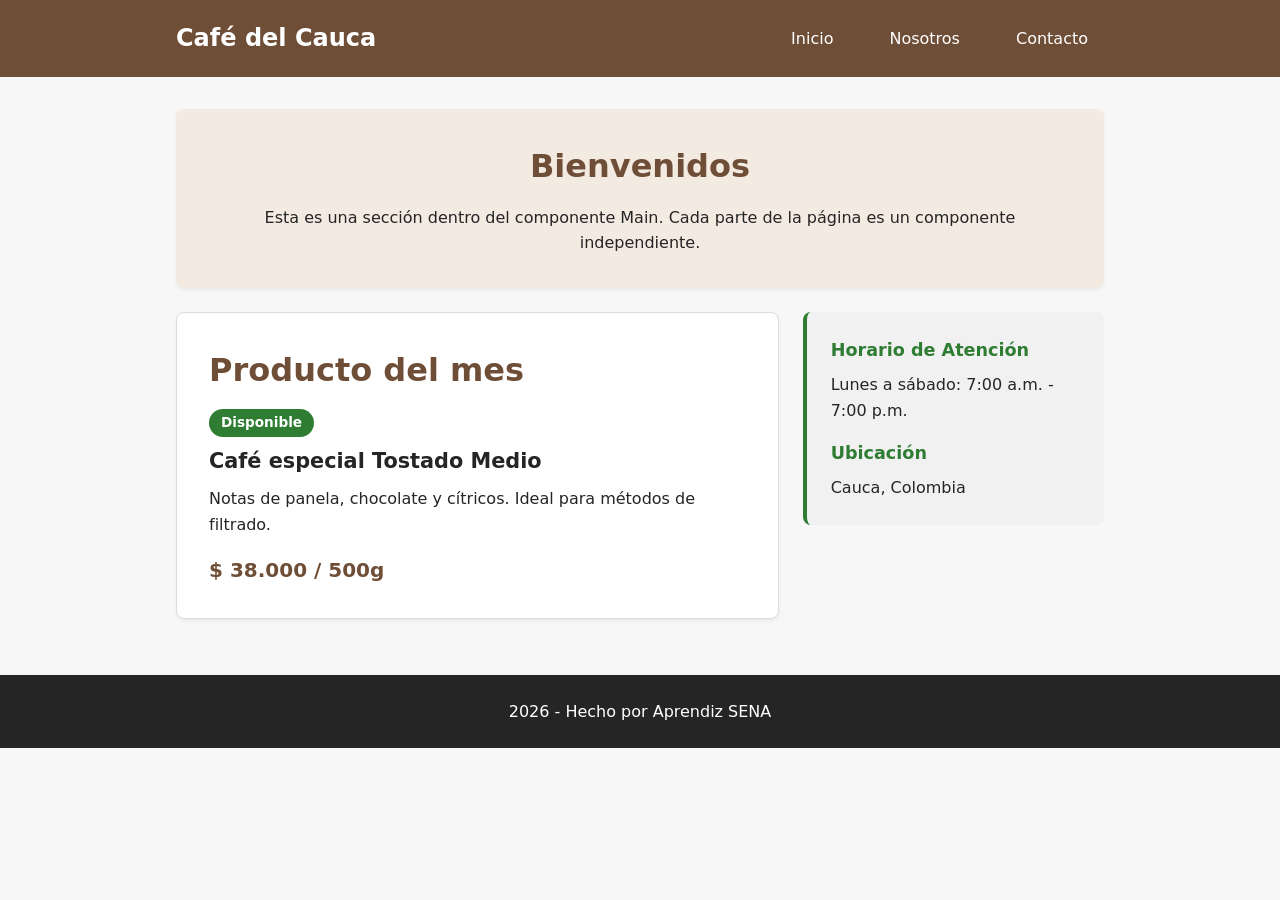
<file: index.html>
<!DOCTYPE html>
<html lang="es">
<head>
    <meta charset="UTF-8">
    <meta name="viewport" content="width=device-width, initial-scale=1.0">
    <title>Café del Cauca</title>
    <link rel="stylesheet" href="estilos.css">
</head>
<body>
    <header class="encabezado">
        <div class="contenedor encabezado__contenido">
            <h1 class="logo">Café del Cauca</h1>
            <nav class="navegacion">
                <ul class="menu">
                    <li class="menu__item"><a href="index.html" class="menu__enlace">Inicio</a></li>
                    <li class="menu__item"><a href="nosotros.html" class="menu__enlace">Nosotros</a></li>
                    <li class="menu__item"><a href="contacto.html" class="menu__enlace">Contacto</a></li>
                </ul>
            </nav>
        </div>
    </header>

    <main class="principal contenedor">
        <!-- Sección 1: Portada / Bienvenida -->
        <section class="seccion seccion--portada">
            <h2>Bienvenidos</h2>
            <p>Esta es una sección dentro del componente Main. Cada parte de la página es un componente independiente.</p>
        </section>

        <!-- Contenedor grid para el producto y el aside -->
        <div class="contenido-grid">
            <!-- Sección 2: Producto del mes -->
            <section class="seccion">
                <h2>Producto del mes</h2>
                <article class="articulo">
                    <span class="etiqueta">Disponible</span>
                    <h3 class="articulo__titulo">Café especial Tostado Medio</h3>
                    <p class="articulo__texto">Notas de panela, chocolate y cítricos. Ideal para métodos de filtrado.</p>
                    <p class="articulo__precio">$ 38.000 / 500g</p>
                </article>
            </section>

            <!-- Sección 3 / Aside: Horario y Ubicación -->
            <aside class="lateral">
                <h3 class="lateral__titulo">Horario de Atención</h3>
                <p>Lunes a sábado: 7:00 a.m. - 7:00 p.m.</p>
                <h3 class="lateral__titulo">Ubicación</h3>
                <p>Cauca, Colombia</p>
            </aside>
        </div>
    </main>

    <footer class="pie">
        <div class="contenedor">
            <p>2026 - Hecho por Aprendiz SENA</p>
        </div>
    </footer>
</body>
</html>
</file>
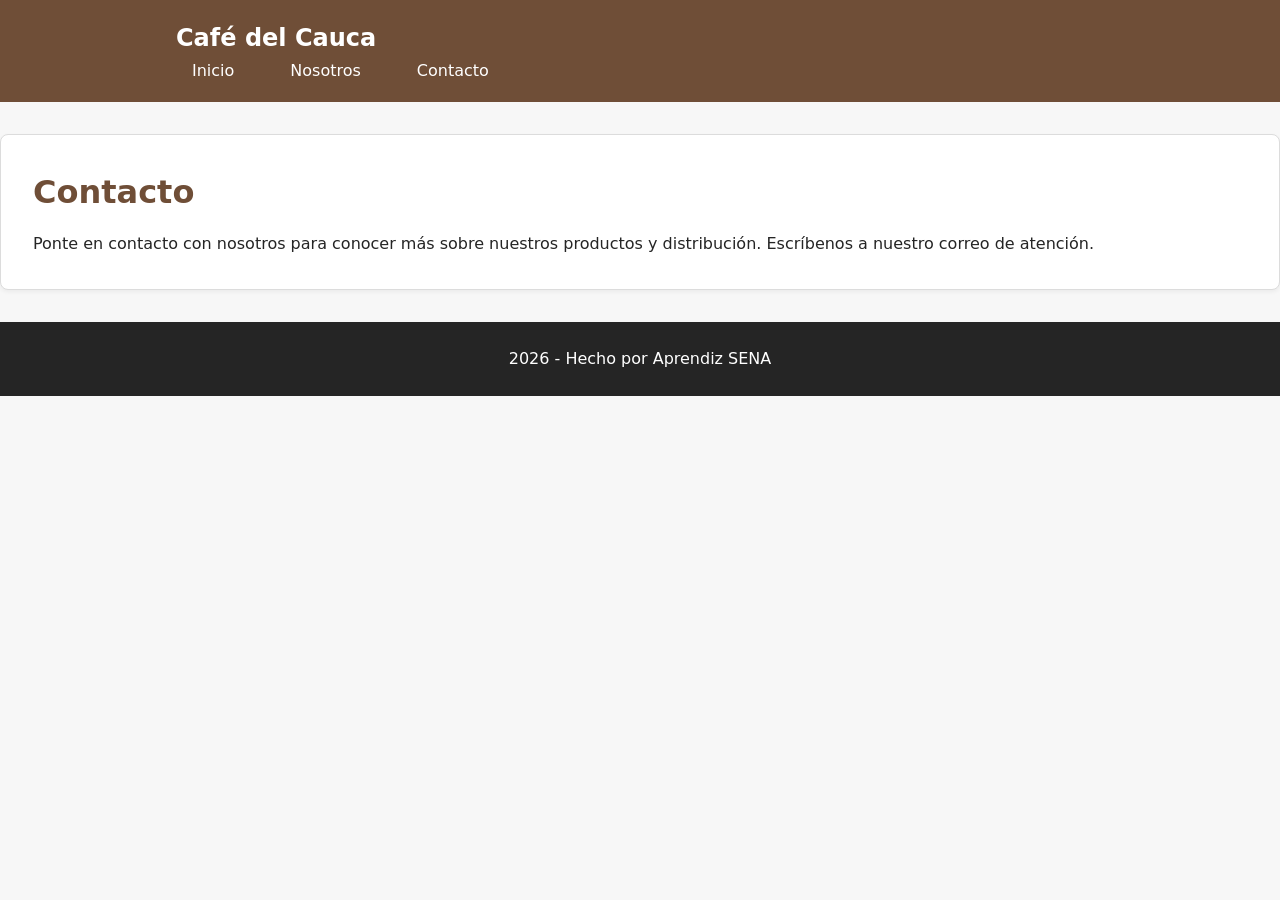
<file: contacto.html>
<!DOCTYPE html>
<html lang="es">
<head>
    <meta charset="UTF-8">
    <meta name="viewport" content="width=device-width, initial-scale=1.0">
    <title>Contacto - Café del Cauca</title>
    <link rel="stylesheet" href="estilos.css">
</head>
<body>
    <header class="encabezado">
        <div class="contenedor">
            <h1 class="logo">Café del Cauca</h1>
            <nav class="navegacion">
                <ul class="menu">
                    <li class="menu__item"><a href="index.html" class="menu__enlace">Inicio</a></li>
                    <li class="menu__item"><a href="nosotros.html" class="menu__enlace">Nosotros</a></li>
                    <li class="menu__item"><a href="contacto.html" class="menu__enlace">Contacto</a></li>
                </ul>
            </nav>
        </div>
    </header>

    <main class="principal">
        <section class="seccion">
            <h2>Contacto</h2>
            <p>Ponte en contacto con nosotros para conocer más sobre nuestros productos y distribución. Escríbenos a nuestro correo de atención.</p>
        </section>
    </main>

    <footer class="pie">
        <p>2026 - Hecho por Aprendiz SENA</p>
    </footer>
</body>
</html>
</file>
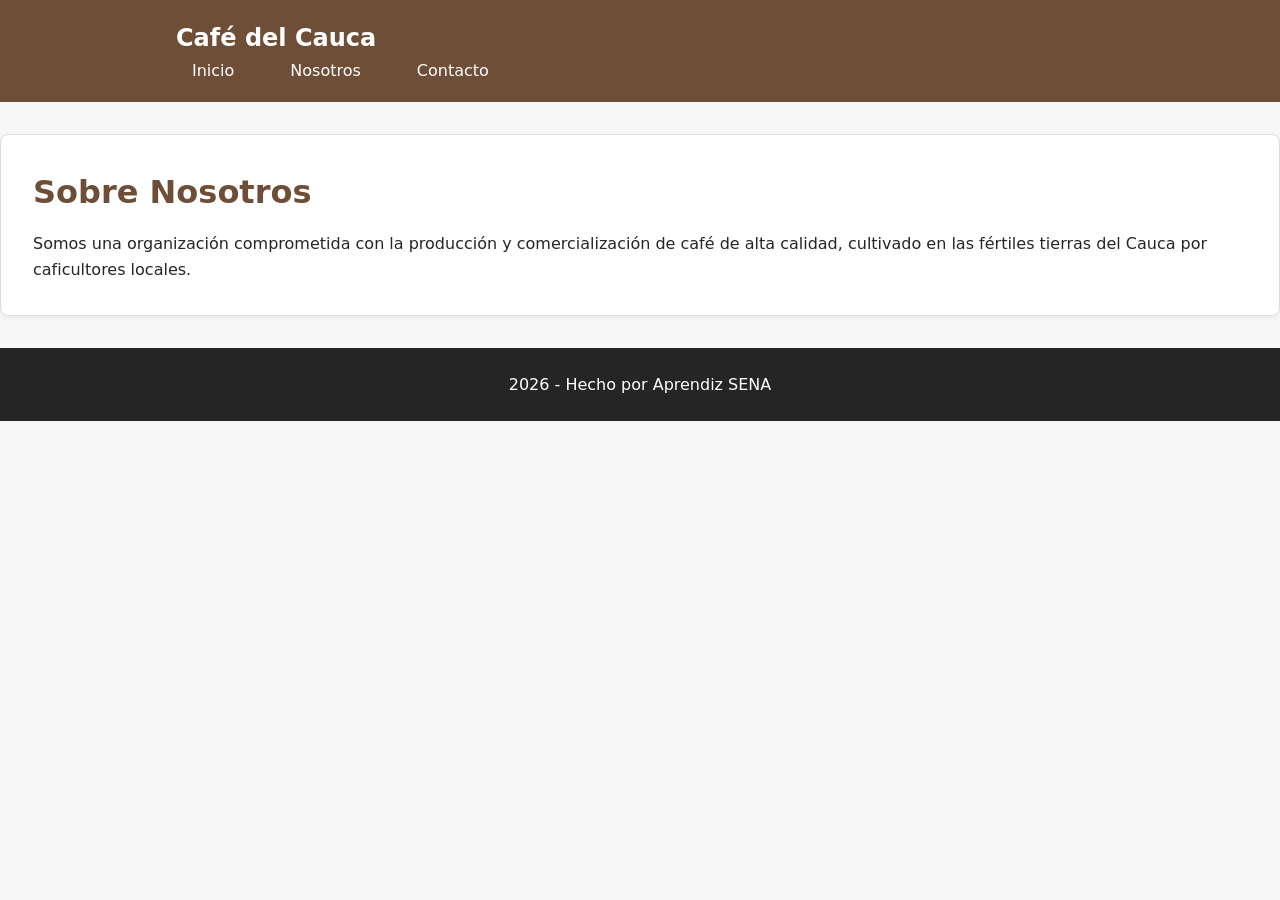
<file: nosotros.html>
<!DOCTYPE html>
<html lang="es">
<head>
    <meta charset="UTF-8">
    <meta name="viewport" content="width=device-width, initial-scale=1.0">
    <title>Nosotros - Café del Cauca</title>
    <link rel="stylesheet" href="estilos.css">
</head>
<body>
    <header class="encabezado">
        <div class="contenedor">
            <h1 class="logo">Café del Cauca</h1>
            <nav class="navegacion">
                <ul class="menu">
                    <li class="menu__item"><a href="index.html" class="menu__enlace">Inicio</a></li>
                    <li class="menu__item"><a href="nosotros.html" class="menu__enlace">Nosotros</a></li>
                    <li class="menu__item"><a href="contacto.html" class="menu__enlace">Contacto</a></li>
                </ul>
            </nav>
        </div>
    </header>

    <main class="principal">
        <section class="seccion">
            <h2>Sobre Nosotros</h2>
            <p>Somos una organización comprometida con la producción y comercialización de café de alta calidad, cultivado en las fértiles tierras del Cauca por caficultores locales.</p>
        </section>
    </main>

    <footer class="pie">
        <p>2026 - Hecho por Aprendiz SENA</p>
    </footer>
</body>
</html>
</file>
<file: estilos.css>
/* Configuración raíz y unidades */
html {
    font-size: 16px;
}

* {
    margin: 0;
    padding: 0;
    box-sizing: border-box;
}

body {
    font-family: system-ui, sans-serif;
    color: #252525;
    background-color: #f7f7f7;
    line-height: 1.6;
}

/* Contenedor general */
.contenedor {
    max-width: 960px;
    margin: 0 auto;
    padding: 0 1rem;
}

/* Encabezado */
.encabezado {
    background-color: #6f4e37;
    color: #ffffff;
    padding: 1.2rem 0;
}

.encabezado__contenido {
    display: flex;
    justify-content: space-between;
    align-items: center;
    flex-wrap: wrap;
}

.logo {
    font-size: 1.5rem; 
}

.menu {
    list-style: none;
    display: flex;
    gap: 1.5rem;
}

.menu__enlace {
    color: #ffffff;
    text-decoration: none;
    padding: 0.5em 1em; 
    font-weight: 500;
}

.menu__enlace:hover {
    background-color: rgba(255, 255, 255, 0.1);
    border-radius: 4px;
}

/* Main y Secciones */
.principal {
    margin-block: 2rem; 
}

.seccion {
    background: #ffffff;
    border: 1px solid #dcdcdc; 
    border-radius: 8px; 
    padding: 2rem; 
    box-shadow: 0 2px 4px rgba(0,0,0,0.05); 
    margin-bottom: 1.5rem;
}

.seccion--portada {
    background-color: #f3eae1;
    border: none;
    text-align: center;
}

.seccion h2 {
    font-size: 2rem;
    margin-bottom: 0.8rem; 
    color: #6f4e37;
}

/* Grid para seccion de producto y aside lateral */
.contenido-grid {
    display: grid;
    grid-template-columns: 2fr 1fr;
    gap: 1.5rem;
}

.articulo__titulo {
    margin-block: 0.5rem;
    font-size: 1.3rem;
}

.articulo__precio {
    margin-top: 1rem;
    font-size: 1.25rem; 
    font-weight: 700;
    color: #6f4e37;
}

.etiqueta {
    display: inline-block;
    padding: 0.2rem 0.75rem;
    border-radius: 999px;
    font-size: 0.85rem;
    background-color: #2e7d32;
    color: #fff;
    font-weight: 600;
}

.lateral {
    background-color: #f1f1f1;
    border-left: 4px solid #2e7d32;
    padding: 1.5rem;
    border-radius: 8px;
    height: fit-content;
}

.lateral__titulo {
    color: #2e7d32;
    font-size: 1.1rem;
    margin-bottom: 0.5rem;
    margin-top: 1rem;
}

.lateral__titulo:first-child {
    margin-top: 0;
}

/* Footer */
.pie {
    text-align: center;
    padding: 1.5rem;
    background-color: #252525;
    color: #ffffff;
    margin-top: 2rem;
}

/* Media Query Responsive */
@media (max-width: 700px) {
    .encabezado__contenido {
        flex-direction: column;
        gap: 1rem;
        text-align: center;
    }
    .menu {
        flex-direction: column;
        gap: 0.5rem;
    }
    .contenido-grid {
        grid-template-columns: 1fr;
    }
}
</file>
